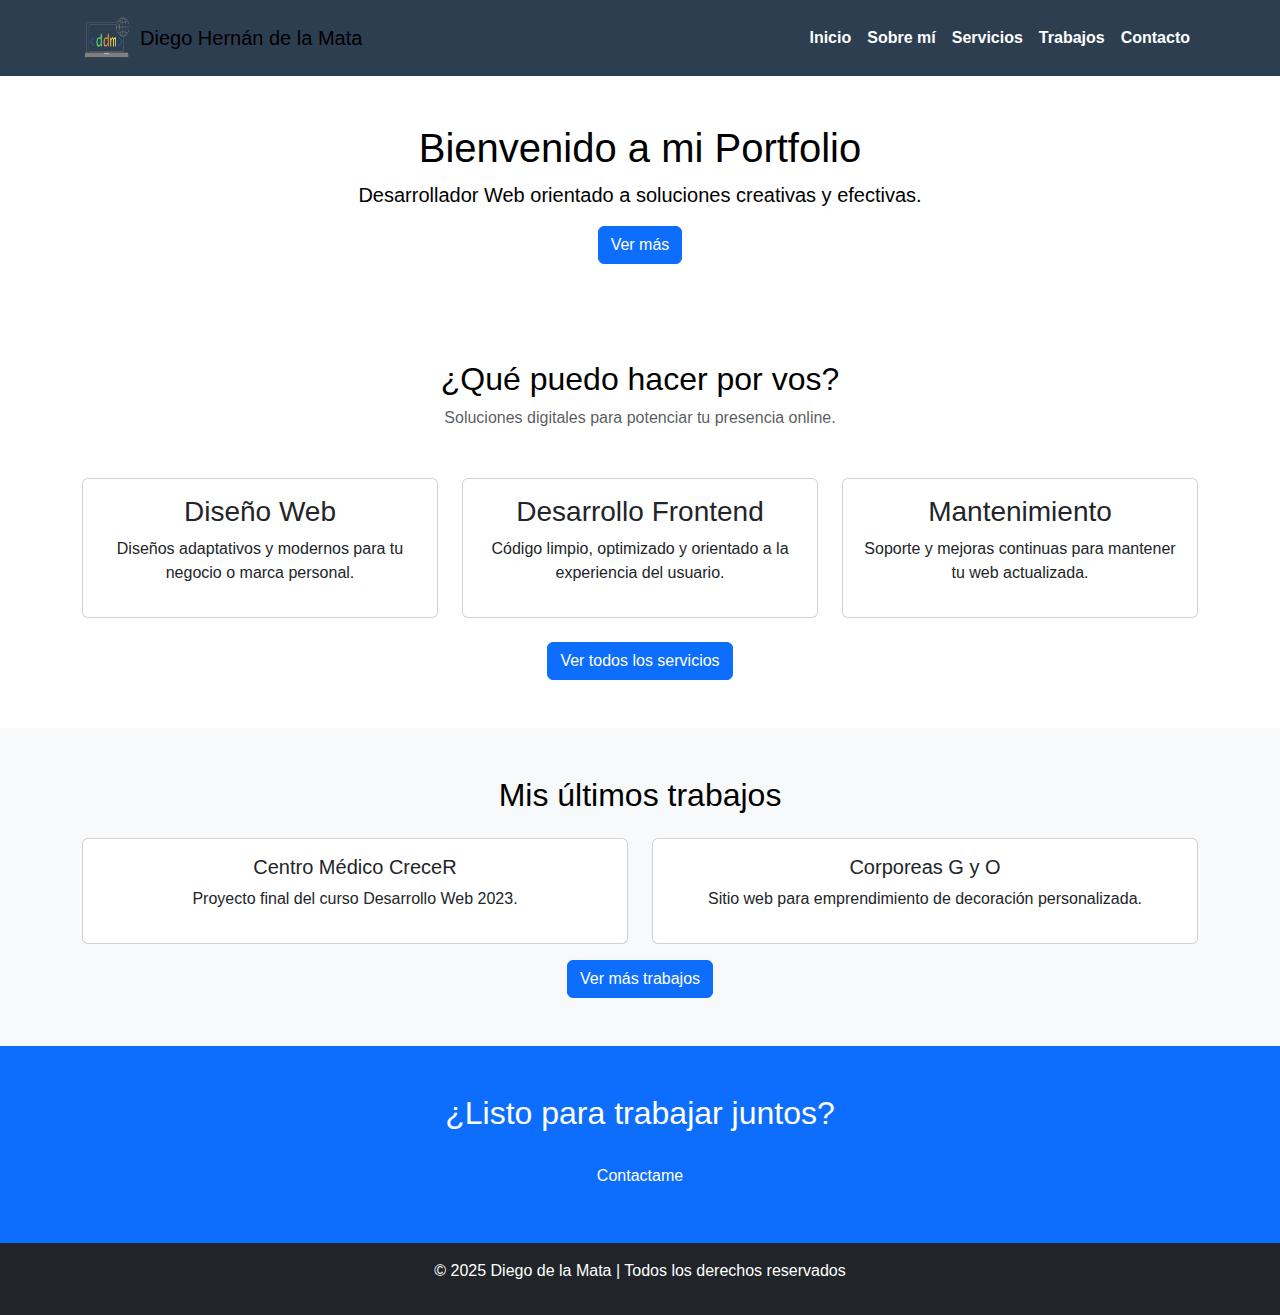
<file: index.html>
<!DOCTYPE html>
<html lang="es">
<head>
    <meta charset="UTF-8">
    <meta name="viewport" content="width=device-width, initial-scale=1.0">
    
    <!-- Título de la pestaña -->
    <title>Inicio | Diego de la Mata</title>
    
    <!-- Meta description para SEO -->
    <meta name="description" content="Portfolio de Diego de la Mata - Desarrollador Web orientado a soluciones creativas y efectivas.">

    <!-- Favicon -->
    <link rel="icon" type="image/png" href="./assets/img/logo1.png">

    <!-- Bootstrap CSS -->
    <link href="https://cdn.jsdelivr.net/npm/bootstrap@5.3.3/dist/css/bootstrap.min.css" rel="stylesheet">
    
    <!-- CSS Personalizado -->
    <link rel="stylesheet" href="styles/main.css">
</head>
<body>
    <!-- HEADER -->
    <header class="site-header">
        <nav class="navbar navbar-expand-lg">
            <div class="container">
                <a class="navbar-brand d-flex align-items-center" href="index.html">
                    <img src="./assets/img/logo1.png" alt="Logo Diego de la Mata" width="50" height="50" class="me-2">
                    <span>Diego Hernán de la Mata</span>
                </a>
                <button class="navbar-toggler" type="button" data-bs-toggle="collapse" data-bs-target="#menu"
                    aria-controls="menu" aria-expanded="false" aria-label="Toggle navigation">
                    <span class="navbar-toggler-icon"></span>
                </button>
                <div class="collapse navbar-collapse" id="menu">
                    <ul class="navbar-nav ms-auto">
                        <li class="nav-item"><a class="nav-link active" href="index.html">Inicio</a></li>
                        <li class="nav-item"><a class="nav-link" href="./page/sobre-mi.html">Sobre mí</a></li>
                        <li class="nav-item"><a class="nav-link" href="./page/servicios.html">Servicios</a></li>
                        <li class="nav-item"><a class="nav-link" href="./page/portfolio.html">Trabajos</a></li>
                        <li class="nav-item"><a class="nav-link" href="./page/contacto.html">Contacto</a></li>
                    </ul>
                </div>
            </div>
        </nav>
    </header>

    <!-- HERO -->
    <section class="hero text-center py-5">
        <div class="container">
            <h1>Bienvenido a mi Portfolio</h1>
            <p class="lead">Desarrollador Web orientado a soluciones creativas y efectivas.</p>
            <a href="./page/sobre-mi.html" class="btn btn-primary">Ver más</a>
        </div>
    </section>

    <!-- SERVICIOS -->
    <section id="servicios" class="py-5">
        <div class="container text-center">
            <h2>¿Qué puedo hacer por vos?</h2>
            <p class="mt-2 text-muted">Soluciones digitales para potenciar tu presencia online.</p>
            <div class="row mt-4 g-4">
                <div class="col-md-4 col-12">
                    <div class="card p-3">
                        <h3>Diseño Web</h3>
                        <p>Diseños adaptativos y modernos para tu negocio o marca personal.</p>
                    </div>
                </div>
                <div class="col-md-4 col-12">
                    <div class="card p-3">
                        <h3>Desarrollo Frontend</h3>
                        <p>Código limpio, optimizado y orientado a la experiencia del usuario.</p>
                    </div>
                </div>
                <div class="col-md-4 col-12">
                    <div class="card p-3">
                        <h3>Mantenimiento</h3>
                        <p>Soporte y mejoras continuas para mantener tu web actualizada.</p>
                    </div>
                </div>
            </div>
            <div class="mt-4">
                <a href="./page/servicios.html" class="btn btn-primary">Ver todos los servicios</a>
            </div>
        </div>
    </section>

    <!-- PORTFOLIO -->
    <section class="bg-light py-5">
        <div class="container text-center">
            <h2>Mis últimos trabajos</h2>
            <div class="row mt-4">
                <div class="col-md-6 col-12 mb-3">
                    <div class="card p-3">
                        <h5>Centro Médico CreceR</h5>
                        <p>Proyecto final del curso Desarrollo Web 2023.</p>
                    </div>
                </div>
                <div class="col-md-6 col-12 mb-3">
                    <div class="card p-3">
                        <h5>Corporeas G y O</h5>
                        <p>Sitio web para emprendimiento de decoración personalizada.</p>
                    </div>
                </div>
            </div>
            <a href="./page/portfolio.html" class="btn btn-primary">Ver más trabajos</a>
        </div>
    </section>

    <!-- CTA -->
    <section class="text-center py-5 bg-primary text-white">
        <div class="container">
            <h2>¿Listo para trabajar juntos?</h2>
            <a href="./page/contacto.html" class="btn btn-primary mt-3">Contactame</a>
        </div>
    </section>

    <!-- FOOTER -->
    <footer class="text-center py-3 bg-dark text-white">
        <p>© 2025 Diego de la Mata | Todos los derechos reservados</p>
    </footer>

    <!-- JS Bootstrap -->
    <script src="https://cdn.jsdelivr.net/npm/bootstrap@5.3.3/dist/js/bootstrap.bundle.min.js"></script>
</body>
</html>
</file>
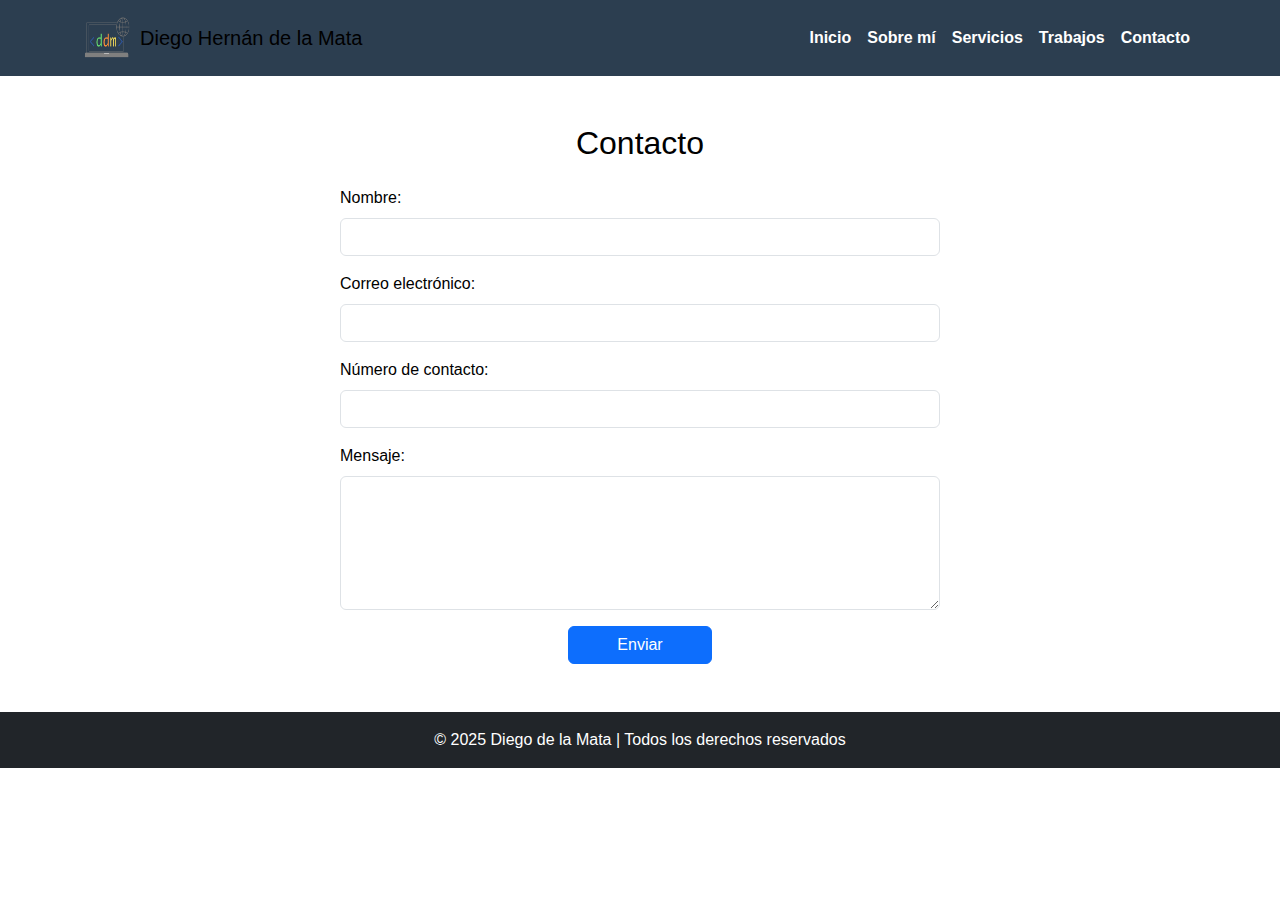
<file: page/contacto.html>
<!DOCTYPE html>
<html lang="es">
<head>
  <meta charset="UTF-8" />
  <meta name="viewport" content="width=device-width, initial-scale=1" />
  <title>Contacto | Diego de la Mata</title>
  <!-- Meta description para SEO -->
    <meta name="description" content="Portfolio de Diego de la Mata - Desarrollador Web orientado a soluciones creativas y efectivas.">

    <!-- Favicon -->
    <link rel="icon" type="image/png" href="../assets/img/logo1.png">
  
  <!-- Bootstrap CSS -->
  <link href="https://cdn.jsdelivr.net/npm/bootstrap@5.3.3/dist/css/bootstrap.min.css" rel="stylesheet" />
  <!-- CSS propio -->
  <link rel="stylesheet" href="../styles/main.css">
</head>
<body>
  <!-- HEADER -->
  <header class="site-header">
    <nav class="navbar navbar-expand-lg">
      <div class="container">
        <a class="navbar-brand d-flex align-items-center" href="../index.html">
          <img src="../assets/img/logo1.png" alt="Logo Diego de la Mata" width="50" height="50" class="me-2">
          <span>Diego Hernán de la Mata</span>
        </a>
        <button class="navbar-toggler" type="button" data-bs-toggle="collapse" data-bs-target="#menu"
          aria-controls="menu" aria-expanded="false" aria-label="Toggle navigation">
          <span class="navbar-toggler-icon"></span>
        </button>
        <div class="collapse navbar-collapse" id="menu">
          <ul class="navbar-nav ms-auto">
            <li class="nav-item"><a class="nav-link " href="../index.html">Inicio</a></li>
            <li class="nav-item"><a class="nav-link" href="./sobre-mi.html">Sobre mí</a></li>
            <li class="nav-item"><a class="nav-link" href="./servicios.html">Servicios</a></li>
            <li class="nav-item"><a class="nav-link" href="./portfolio.html">Trabajos</a></li>
            <li class="nav-item"><a class="nav-link active" href="./contacto.html">Contacto</a></li>
          </ul>
        </div>
      </div>
    </nav>
  </header>

  <main class="container my-5">
    <h2 class="text-center mb-4">Contacto</h2>
    <form action="#" method="post" class="mx-auto" style="max-width: 600px;">
      <div class="mb-3">
        <label for="name" class="form-label">Nombre:</label>
        <input type="text" id="name" name="name" class="form-control" required />
      </div>
      <div class="mb-3">
        <label for="email" class="form-label">Correo electrónico:</label>
        <input type="email" id="email" name="email" class="form-control" required />
      </div>
      <div class="mb-3">
        <label for="phone" class="form-label">Número de contacto:</label>
        <input type="tel" id="phone" name="phone" class="form-control" />
      </div>
      <div class="mb-3">
        <label for="message" class="form-label">Mensaje:</label>
        <textarea id="message" name="message" rows="5" class="form-control" required></textarea>
      </div>
      <button type="submit" class="btn btn-primary d-block mx-auto px-5">Enviar</button>
    </form>
  </main>

  <footer class="bg-dark text-white text-center py-3 mt-5">
    <p class="mb-0">© 2025 Diego de la Mata | Todos los derechos reservados</p>
  </footer>

  <!-- Bootstrap JS -->
  <script src="https://cdn.jsdelivr.net/npm/bootstrap@5.3.3/dist/js/bootstrap.bundle.min.js"></script>
</body>
</html>
</file>
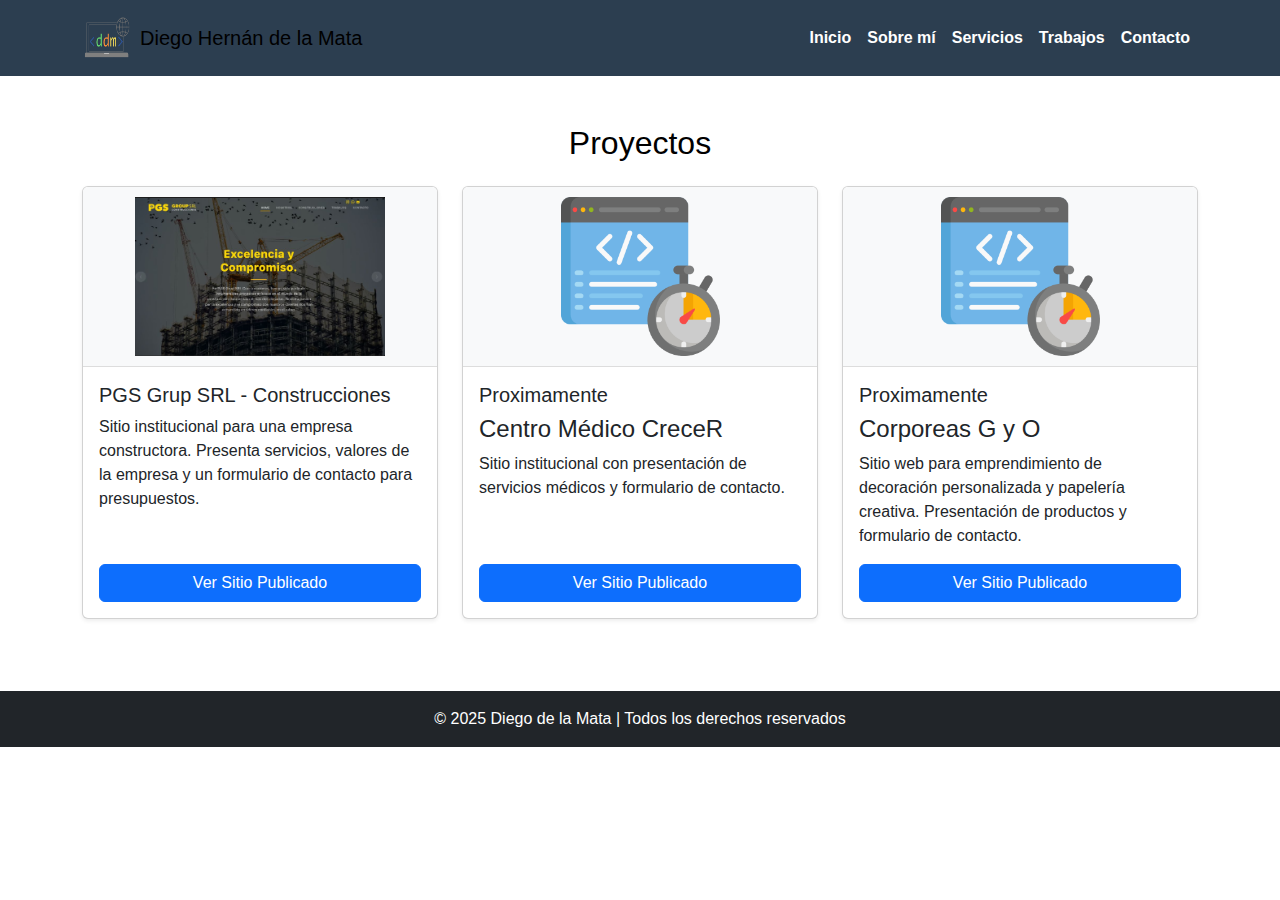
<file: page/portfolio.html>
<!DOCTYPE html>
<html lang="es">
<head>
  <meta charset="UTF-8" />
  <meta name="viewport" content="width=device-width, initial-scale=1" />
  <title>Portfolio | Diego de la Mata</title>
  <!-- Meta description para SEO -->
    <meta name="description" content="Portfolio de Diego de la Mata - Desarrollador Web orientado a soluciones creativas y efectivas.">

    <!-- Favicon -->
    <link rel="icon" type="image/png" href="../assets/img/logo1.png">
  
  <!-- Bootstrap CSS -->
  <link href="https://cdn.jsdelivr.net/npm/bootstrap@5.3.3/dist/css/bootstrap.min.css" rel="stylesheet" />
  <!-- CSS propio -->
  <link rel="stylesheet" href="../styles/main.css">
<body>
  <!-- HEADER -->
  <header class="site-header">
    <nav class="navbar navbar-expand-lg">
      <div class="container">
        <a class="navbar-brand d-flex align-items-center" href="../index.html">
          <img src="../assets/img/logo1.png" alt="Logo Diego de la Mata" width="50" height="50" class="me-2">
          <span>Diego Hernán de la Mata</span>
        </a>
        <button class="navbar-toggler" type="button" data-bs-toggle="collapse" data-bs-target="#menu"
          aria-controls="menu" aria-expanded="false" aria-label="Toggle navigation">
          <span class="navbar-toggler-icon"></span>
        </button>
        <div class="collapse navbar-collapse" id="menu">
          <ul class="navbar-nav ms-auto">
            <li class="nav-item"><a class="nav-link" href="../index.html">Inicio</a></li>
            <li class="nav-item"><a class="nav-link" href="./sobre-mi.html">Sobre mí</a></li>
            <li class="nav-item"><a class="nav-link" href="./servicios.html">Servicios</a></li>
            <li class="nav-item"><a class="nav-link active" href="./portfolio.html">Trabajos</a></li>
            <li class="nav-item"><a class="nav-link" href="./contacto.html">Contacto</a></li>
          </ul>
        </div>
      </div>
    </nav>
  </header>

  <main class="container my-5">
    <h2 class="text-center mb-4">Proyectos</h2>

  
<div class="row">
  <!-- Tarjeta PGS Grup SRL -->
  <div class="col-12 col-md-6 col-lg-4 mb-4">
    <div class="card h-100 shadow-sm">
      <img src="../assets/img/pgs.png" class="card-img-top" alt="Sitio web de PGS Grup SRL - Construcciones">
      <div class="card-body d-flex flex-column">
        <h5 class="card-title">PGS Grup SRL - Construcciones</h5>
        <p class="card-text flex-grow-1">
          Sitio institucional para una empresa constructora. Presenta servicios, valores de la empresa y un formulario de contacto para presupuestos.
        </p>
        <a href="https://pgsgrup.netlify.app/"
            class="btn btn-primary mt-auto"
            target="_blank"
            rel="noopener noreferrer">
          Ver Sitio Publicado
        </a>
      </div>
    </div>
  </div>

  <!-- Tarjeta Centro Médico CreceR -->
  <div class="col-12 col-md-6 col-lg-4 mb-4">
    <div class="card h-100 shadow-sm">
      <img src="../assets/img/coding_644656.png" class="card-img-top" alt="Sitio web del Centro Médico CreceR">
      <div class="card-body d-flex flex-column">
        <h5 class="card-title">Proximamente</h5>
        <h4> Centro Médico CreceR  </h4>
        <p class="card-text flex-grow-1">
          Sitio institucional con presentación de servicios médicos y formulario de contacto.
        </p>
        <a href=https://pgsgrup.netlify.app/
            class="btn btn-primary mt-auto"
            target="_blank"
            rel="noopener noreferrer">
          Ver Sitio Publicado
        </a>
      </div>
    </div>  
  </div>

  <!-- Tarjeta Corporeas G y O -->
  <div class="col-12 col-md-6 col-lg-4 mb-4">
    <div class="card h-100 shadow-sm">
      <img src="../assets/img/coding_644656.png" class="card-img-top" alt="Sitio web de Corporeas G y O - Papelería Creativa">
      <div class="card-body d-flex flex-column">
        <h5 class="card-title">Proximamente</h5>
        <h4> Corporeas G y O </h4>
        <p class="card-text flex-grow-1">
          Sitio web para emprendimiento de decoración personalizada y papelería creativa. Presentación de productos y formulario de contacto.
        </p>
        <a href="https://pgsgrup.netlify.app/"
            class="btn btn-primary mt-auto"
            target="_blank"
            rel="noopener noreferrer">
          Ver Sitio Publicado
        </a>
      </div>
    </div>
  </div>
</div>

  </main>

  <!-- Footer -->
  <footer class="bg-dark text-white text-center py-3 mt-5">
    <p class="mb-0">© 2025 Diego de la Mata | Todos los derechos reservados</p>
  </footer>

  <!-- Bootstrap JS -->
  <script src="https://cdn.jsdelivr.net/npm/bootstrap@5.3.3/dist/js/bootstrap.bundle.min.js"></script>
</body>
</html>
</file>
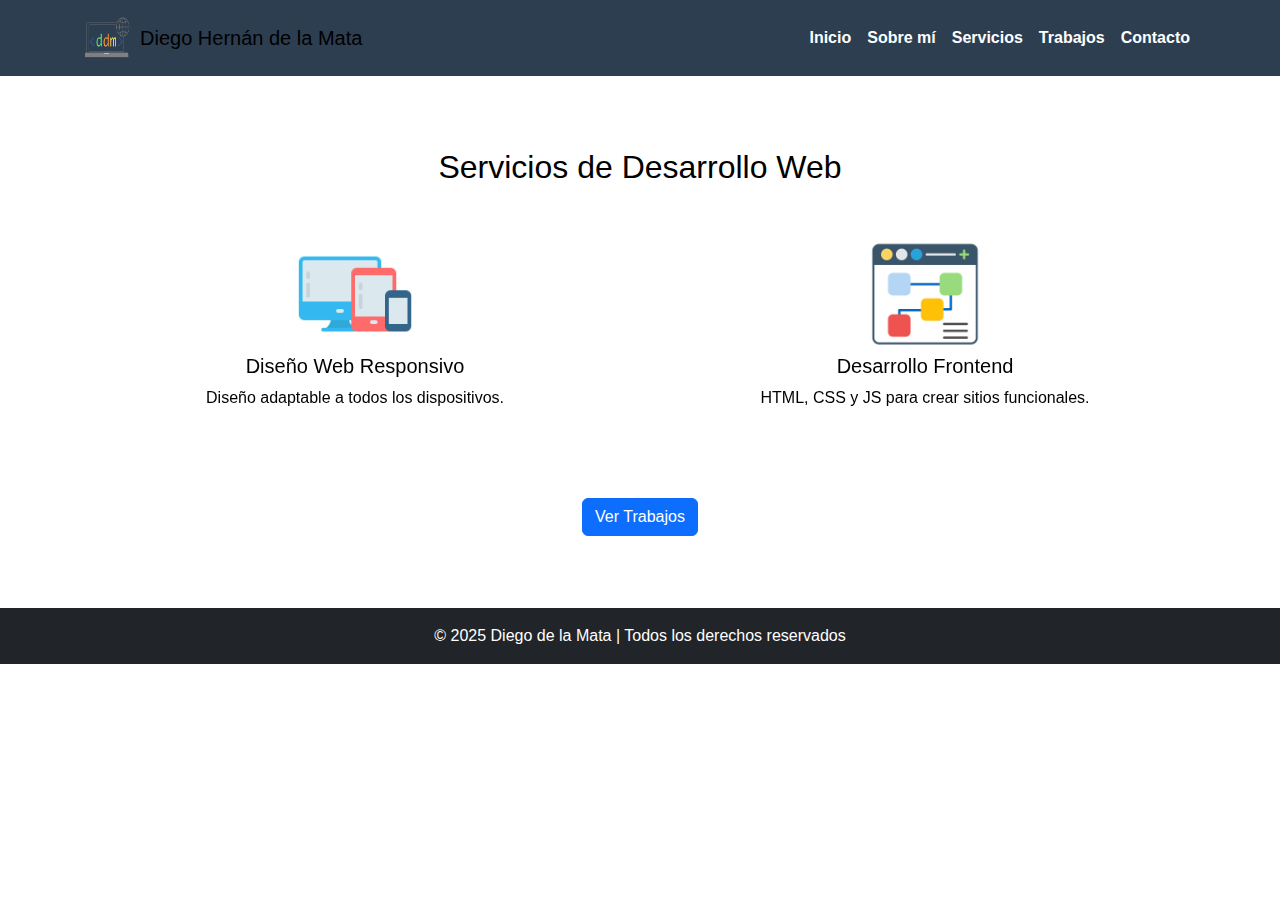
<file: page/servicios.html>
<!DOCTYPE html>
<html lang="es">
<head>
  <meta charset="UTF-8" />
  <meta name="viewport" content="width=device-width, initial-scale=1" />
  <title>Servicios | Diego de la Mata</title>
  <meta name="description" content="Portfolio de Diego de la Mata - Desarrollador Web orientado a soluciones creativas y efectivas.">
  <link rel="icon" type="image/png" href="../assets/img/logo1.png">
  
  <!-- Bootstrap CSS -->
  <link href="https://cdn.jsdelivr.net/npm/bootstrap@5.3.3/dist/css/bootstrap.min.css" rel="stylesheet" />
  <!-- CSS propio -->
  <link rel="stylesheet" href="../styles/main.css">
</head>
<body>
  <header class="site-header">
    <nav class="navbar navbar-expand-lg">
      <div class="container">
        <a class="navbar-brand d-flex align-items-center" href="../index.html">
          <img src="../assets/img/logo1.png" alt="Logo Diego de la Mata" width="50" height="50" class="me-2">
          <span>Diego Hernán de la Mata</span>
        </a>
        <button class="navbar-toggler" type="button" data-bs-toggle="collapse" data-bs-target="#menu"
          aria-controls="menu" aria-expanded="false" aria-label="Toggle navigation">
          <span class="navbar-toggler-icon"></span>
        </button>
        <div class="collapse navbar-collapse" id="menu">
          <ul class="navbar-nav ms-auto">
            <li class="nav-item"><a class="nav-link" href="../index.html">Inicio</a></li>
            <li class="nav-item"><a class="nav-link" href="./sobre-mi.html">Sobre mí</a></li>
            <li class="nav-item"><a class="nav-link active" href="./servicios.html">Servicios</a></li>
            <li class="nav-item"><a class="nav-link" href="./portfolio.html">Trabajos</a></li>
            <li class="nav-item"><a class="nav-link" href="./contacto.html">Contacto</a></li>
          </ul>
        </div>
      </div>
    </nav>
  </header>
<br>
  <main class="flex-grow-1 d-flex flex-column justify-content-center my-5">
    <div class="container">
      <h2 class="text-center mb-4">Servicios de Desarrollo Web</h2>
      <br>
      <!-- CAROUSEL -->
    <div id="serviciosCarousel" class="carousel slide" data-bs-ride="carousel" data-bs-interval="3000">

        <div class="carousel-indicators">
          <button type="button" data-bs-target="#serviciosCarousel" data-bs-slide-to="0" class="active" aria-current="true" aria-label="Slide 1"></button>
          <button type="button" data-bs-target="#serviciosCarousel" data-bs-slide-to="1" aria-label="Slide 2"></button>
        </div>

        <div class="carousel-inner">
          <!-- Slide 1 -->
          <div class="carousel-item active">
            <div class="row justify-content-center g-4">
              <div class="col-md-6 col-12 text-center">
                <img src="../assets/img/responsive.png" class="mx-auto d-block" alt="Diseño Web Responsivo" style="max-width:120px;">
                <h5>Diseño Web Responsivo</h5>
                <p>Diseño adaptable a todos los dispositivos.</p>
              </div>
              <div class="col-md-6 col-12 text-center">
                <img src="../assets/img/ux.png" class="mx-auto d-block" alt="Desarrollo Frontend" style="max-width:120px;">
                <h5>Desarrollo Frontend</h5>
                <p>HTML, CSS y JS para crear sitios funcionales.</p>
              </div>
            </div>
          </div>

          <!-- Slide 2 -->
          <div class="carousel-item">
            <div class="row justify-content-center g-4">
              <div class="col-md-6 col-12 text-center">
                <img src="../assets/img/react.png" class="mx-auto d-block" alt="ReactJS" style="max-width:120px;">
                <h5>Aplicaciones con ReactJS</h5>
                <p>Desarrollo de interfaces dinámicas y rápidas utilizando ReactJS.</p>
              </div>
              <div class="col-md-6 col-12 text-center">
                <img src="../assets/img/optimize.png" class="mx-auto d-block" alt="Mantenimiento Web" style="max-width:120px;">
                <h5>Mantenimiento Web</h5>
                <p>Soporte y actualización de sitios.</p>
              </div>
            </div>
          </div>
        </div>
          <br>
        <!-- Controles -->
        <button class="carousel-control-prev" type="button" data-bs-target="#serviciosCarousel" data-bs-slide="prev">
          <span class="carousel-control-prev-icon"></span>
          <span class="visually-hidden">Anterior</span>
        </button>
        <button class="carousel-control-next" type="button" data-bs-target="#serviciosCarousel" data-bs-slide="next">
          <span class="carousel-control-next-icon"></span>
          <span class="visually-hidden">Siguiente</span>
        </button>
      </div>
      <br>
      <div class="text-center mt-4">
        <a href="./portfolio.html" class="btn btn-primary">Ver Trabajos</a>
      </div>
    </div>
  </main>
<br>

  <footer class="bg-dark text-white text-center py-3 mt-auto">
    <p class="mb-0">© 2025 Diego de la Mata | Todos los derechos reservados</p>
  </footer>

  <!-- Bootstrap JS -->
  <script src="https://cdn.jsdelivr.net/npm/bootstrap@5.3.3/dist/js/bootstrap.bundle.min.js"></script>
</body>
</html>
</file>
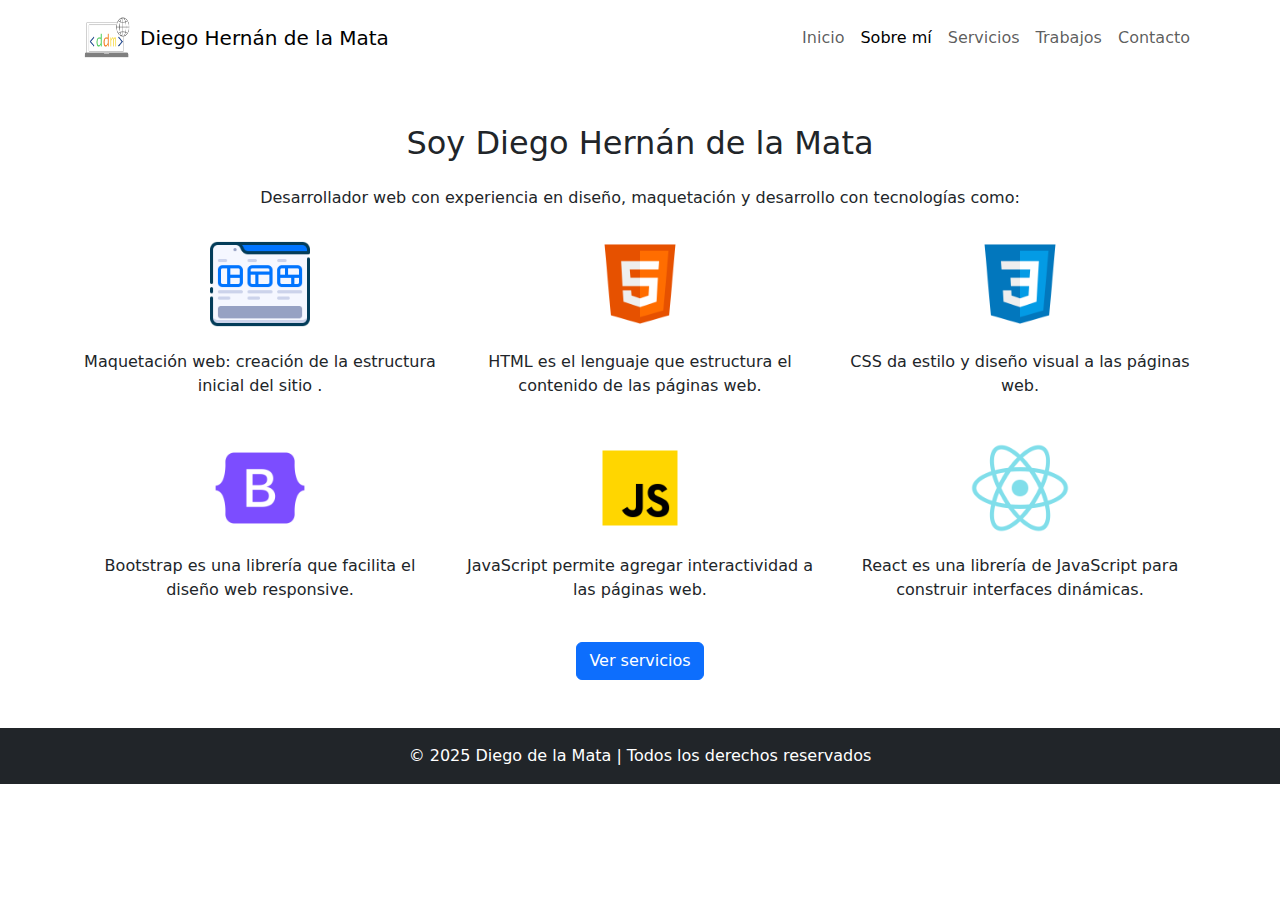
<file: page/sobre mi .html>
<!DOCTYPE html>
<html lang="es">
<head>
    <meta charset="UTF-8">
    <meta name="viewport" content="width=device-width, initial-scale=1.0">
    <title>Sobre mí | Diego de la Mata</title>
    <!-- Bootstrap -->
    <link href="https://cdn.jsdelivr.net/npm/bootstrap@5.3.3/dist/css/bootstrap.min.css" rel="stylesheet">
    <!-- CSS propio -->
    <link rel="stylesheet" href="../styles/styles.css">
</head>
<body>
<!-- HEADER -->
<header class="site-header">
    <nav class="navbar navbar-expand-lg">
        <div class="container">
            <a class="navbar-brand d-flex align-items-center" href="../index.html">
                <img src="../assets/img/logo1.png" alt="Logo Diego de la Mata" width="50" height="50" class="me-2">
                <span>Diego Hernán de la Mata</span>
            </a>
            <button class="navbar-toggler" type="button" data-bs-toggle="collapse" data-bs-target="#menu"
                aria-controls="menu" aria-expanded="false" aria-label="Toggle navigation">
                <span class="navbar-toggler-icon"></span>
            </button>
            <div class="collapse navbar-collapse" id="menu">
                <ul class="navbar-nav ms-auto">
                    <li class="nav-item"><a class="nav-link" href="../index.html">Inicio</a></li>
                    <li class="nav-item"><a class="nav-link active" href="./sobre mi .html">Sobre mí</a></li>
                    <li class="nav-item"><a class="nav-link" href="./servicios.html">Servicios</a></li>
                    <li class="nav-item"><a class="nav-link" href="./portfolio.html">Trabajos</a></li>
                    <li class="nav-item"><a class="nav-link" href="./contacto.html">Contacto</a></li>
                </ul>
            </div>
        </div>
    </nav>
</header>

<!-- Contenido principal -->
<main class="container my-5">
    <section>
        <h2 class="text-center mb-4">Soy Diego Hernán de la Mata</h2>
        <p class="text-center mb-4">Desarrollador web con experiencia en diseño, maquetación y desarrollo con tecnologías como:</p>

        <!-- Tecnologías en cards con Bootstrap -->
        <div class="row g-4">
            <!-- NUEVO: Maquetación Web -->
            <div class="col-md-4 text-center">
                <img src="../assets/img/disposicion.png" alt="Maquetación Web" class="img-fluid mb-3" style="max-width:100px;">
                <p>Maquetación web: creación de la estructura inicial del sitio .</p>
            </div>
            <!-- HTML -->
            <div class="col-md-4 text-center">
                <img src="../assets/img/icons8-html-5-240.png" alt="HTML" class="img-fluid mb-3" style="max-width:100px;">
                <p>HTML es el lenguaje que estructura el contenido de las páginas web.</p>
            </div>
            <!-- CSS -->
            <div class="col-md-4 text-center">
                <img src="../assets/img/css.png" alt="CSS" class="img-fluid mb-3" style="max-width:100px;">
                <p>CSS da estilo y diseño visual a las páginas web.</p>
            </div>
            <!-- Bootstrap -->
            <div class="col-md-4 text-center">
                <img src="../assets/img/bootstrap.png" alt="Bootstrap" class="img-fluid mb-3" style="max-width:100px;">
                <p>Bootstrap es una librería que facilita el diseño web responsive.</p>
            </div>
            <!-- JavaScript -->
            <div class="col-md-4 text-center">
                <img src="../assets/img/javascript.png" alt="JavaScript" class="img-fluid mb-3" style="max-width:100px;">
                <p>JavaScript permite agregar interactividad a las páginas web.</p>
            </div>
            <!-- React -->
            <div class="col-md-4 text-center">
                <img src="../assets/img/react.png" alt="React" class="img-fluid mb-3" style="max-width:100px;">
                <p>React es una librería de JavaScript para construir interfaces dinámicas.</p>
            </div>
        </div>

        <div class="text-center mt-4">
            <a href="./servicios.html" class="btn btn-primary">Ver servicios</a>
        </div>
    </section>
</main>

<!-- Footer -->
<footer class="bg-dark text-white text-center py-3">
    <p class="mb-0">© 2025 Diego de la Mata | Todos los derechos reservados</p>
</footer>

<!-- Bootstrap JS -->
<script src="https://cdn.jsdelivr.net/npm/bootstrap@5.3.3/dist/js/bootstrap.bundle.min.js"></script>
</body>
</html>
</file>
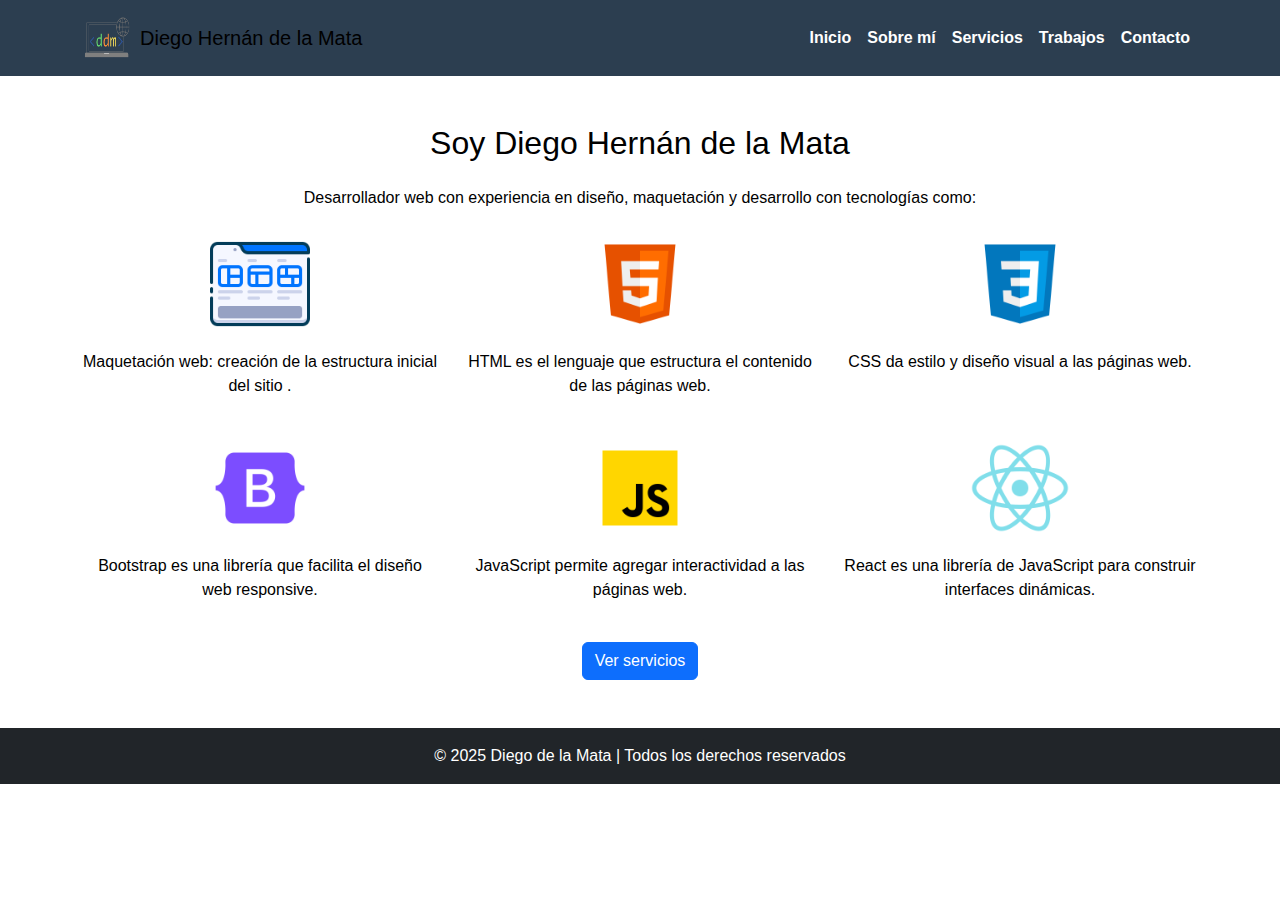
<file: page/sobre-mi.html>
<!DOCTYPE html>
<html lang="es">
<head>
    <meta charset="UTF-8">
    <meta name="viewport" content="width=device-width, initial-scale=1.0">
    <title>Sobre mí | Diego de la Mata</title>
    <!-- Meta description para SEO -->
    <meta name="description" content="Portfolio de Diego de la Mata - Desarrollador Web orientado a soluciones creativas y efectivas.">

    <!-- Favicon -->
    <link rel="icon" type="image/png" href="../assets/img/logo1.png">
    <!-- Bootstrap -->
    <link href="https://cdn.jsdelivr.net/npm/bootstrap@5.3.3/dist/css/bootstrap.min.css" rel="stylesheet">
    <!-- CSS Personalizado -->
    <link rel="stylesheet" href="../styles/main.css">
</head>
    
<body>
<!-- HEADER -->
<header class="site-header">
    <nav class="navbar navbar-expand-lg">
        <div class="container">
            <a class="navbar-brand d-flex align-items-center" href="../index.html">
                <img src="../assets/img/logo1.png" alt="Logo Diego de la Mata" width="50" height="50" class="me-2">
                <span>Diego Hernán de la Mata</span>
            </a>
            <button class="navbar-toggler" type="button" data-bs-toggle="collapse" data-bs-target="#menu"
                aria-controls="menu" aria-expanded="false" aria-label="Toggle navigation">
                <span class="navbar-toggler-icon"></span>
            </button>
            <div class="collapse navbar-collapse" id="menu">
                <ul class="navbar-nav ms-auto">
                    <li class="nav-item"><a class="nav-link" href="../index.html">Inicio</a></li>
                    <li class="nav-item"><a class="nav-link active" href="./sobre-mi.html">Sobre mí</a></li>
                    <li class="nav-item"><a class="nav-link" href="./servicios.html">Servicios</a></li>
                    <li class="nav-item"><a class="nav-link" href="./portfolio.html">Trabajos</a></li>
                    <li class="nav-item"><a class="nav-link" href="./contacto.html">Contacto</a></li>
                </ul>
            </div>
        </div>
    </nav>
</header>

<!-- Contenido principal -->
<main class="container my-5">
    <section>
        <h2 class="text-center mb-4">Soy Diego Hernán de la Mata</h2>
        <p class="text-center mb-4">Desarrollador web con experiencia en diseño, maquetación y desarrollo con tecnologías como:</p>

        <!-- Tecnologías en cards con Bootstrap -->
        <div class="row g-4">
            <!-- NUEVO: Maquetación Web -->
            <div class="col-md-4 text-center">
                <img src="../assets/img/disposicion.png" alt="Maquetación Web" class="img-fluid mb-3" style="max-width:100px;">
                <p>Maquetación web: creación de la estructura inicial del sitio .</p>
            </div>
            <!-- HTML -->
            <div class="col-md-4 text-center">
                <img src="../assets/img/icons8-html-5-240.png" alt="HTML" class="img-fluid mb-3" style="max-width:100px;">
                <p>HTML es el lenguaje que estructura el contenido de las páginas web.</p>
            </div>
            <!-- CSS -->
            <div class="col-md-4 text-center">
                <img src="../assets/img/css.png" alt="CSS" class="img-fluid mb-3" style="max-width:100px;">
                <p>CSS da estilo y diseño visual a las páginas web.</p>
            </div>
            <!-- Bootstrap -->
            <div class="col-md-4 text-center">
                <img src="../assets/img/bootstrap.png" alt="Bootstrap" class="img-fluid mb-3" style="max-width:100px;">
                <p>Bootstrap es una librería que facilita el diseño web responsive.</p>
            </div>
            <!-- JavaScript -->
            <div class="col-md-4 text-center">
                <img src="../assets/img/javascript.png" alt="JavaScript" class="img-fluid mb-3" style="max-width:100px;">
                <p>JavaScript permite agregar interactividad a las páginas web.</p>
            </div>
            <!-- React -->
            <div class="col-md-4 text-center">
                <img src="../assets/img/react.png" alt="React" class="img-fluid mb-3" style="max-width:100px;">
                <p>React es una librería de JavaScript para construir interfaces dinámicas.</p>
            </div>
        </div>

        <div class="text-center mt-4">
            <a href="./servicios.html" class="btn btn-primary">Ver servicios</a>
        </div>
    </section>
</main>

<!-- Footer -->
<footer class="bg-dark text-white text-center py-3">
    <p class="mb-0">© 2025 Diego de la Mata | Todos los derechos reservados</p>
</footer>

<!-- Bootstrap JS -->
<script src="https://cdn.jsdelivr.net/npm/bootstrap@5.3.3/dist/js/bootstrap.bundle.min.js"></script>
</body>
</html>
</file>
<file: styles/main.css>
body {
  background-color: #fff;
  color: #000;
}

* {
  margin: 0;
  padding: 0;
  box-sizing: border-box;
}

body {
  font-family: "Nunito", sans-serif;
}

header {
  background-color: #2C3E50;
  color: #333333;
}

.site-header {
  background-color: #2C3E50;
}
.site-header .navbar .nav-link {
  color: #fff;
  font-weight: 600;
}
.site-header .navbar .nav-link:hover {
  color: #E67E22;
}

footer {
  background-color: #1A3C67;
  color: #333333;
}

.button {
  background-color: #3498DB;
  color: white;
}

.card-img-top {
  width: 100%;
  height: 180px;
  -o-object-fit: contain;
     object-fit: contain;
  padding: 10px;
  background-color: #f8f9fa;
  border-bottom: 1px solid #ddd;
}/*# sourceMappingURL=main.css.map */
</file>
<file: styles/styles.css>
/* ==================== RESET ==================== 
* {
  margin: 0;
  padding: 0;
  box-sizing: border-box;
}
@import url('https://fonts.googleapis.com/css2?family=Nunito:ital,wght@0,200..1000;1,200..1000&display=swap');
/* font-family: "Nunito", sans-serif; 
/* Paleta basada en logo con fondo gris intermedio 
:root {
  --color-fondo: #e0e0e0;
  --color-header: #2C3E50;
  --color-footer: #1A3C67;
  --color-texto: #333333;
  --color-primario: #3498DB; /* Azul 
  --color-secundario: #E67E22; /* Naranja 
  --color-acento: #F1C40F; /* Amarillo 
}

body {
  background-color: var(--color-fondo);
  font-family: 'Nunito', sans-serif;
  color: var(--color-texto);
  margin: 0;
}
*/
/* HEADER 
.site-header {
  background-color: var(--color-header);
}

.navbar .nav-link {
  color: #fff;
  font-weight: 600;
}

.navbar .nav-link:hover {
  color: var(--color-secundario);
}
*/
/* BOTONES 
.btn-primary {
  background-color: var(--color-secundario);
  border: none;
}

.btn-primary:hover {
  background-color: #ca5c0c;
}

.btn-secondary {
  background-color: var(--color-primario);
  color: #fff;
  border: none;
}

.btn-secondary:hover {
  background-color: #2b81ba;
}
*/
/* Ajustar imágenes de las cards 
.card-img-top {
  width: 100%;
  height: 180px; /* Ajusta la altura uniforme 
  object-fit: contain; /* Mantener proporción sin recortar 
  padding: 10px; /* Espacio para que no quede pegado 
  background-color: #f8f9fa; /* Fondo gris claro para uniformidad 
  border-bottom: 1px solid #ddd;
}
  */

/* FOOTER 
footer {
  background-color: var(--color-footer);
  color: #fff;
  padding: 15px;
}
*/
</file>
